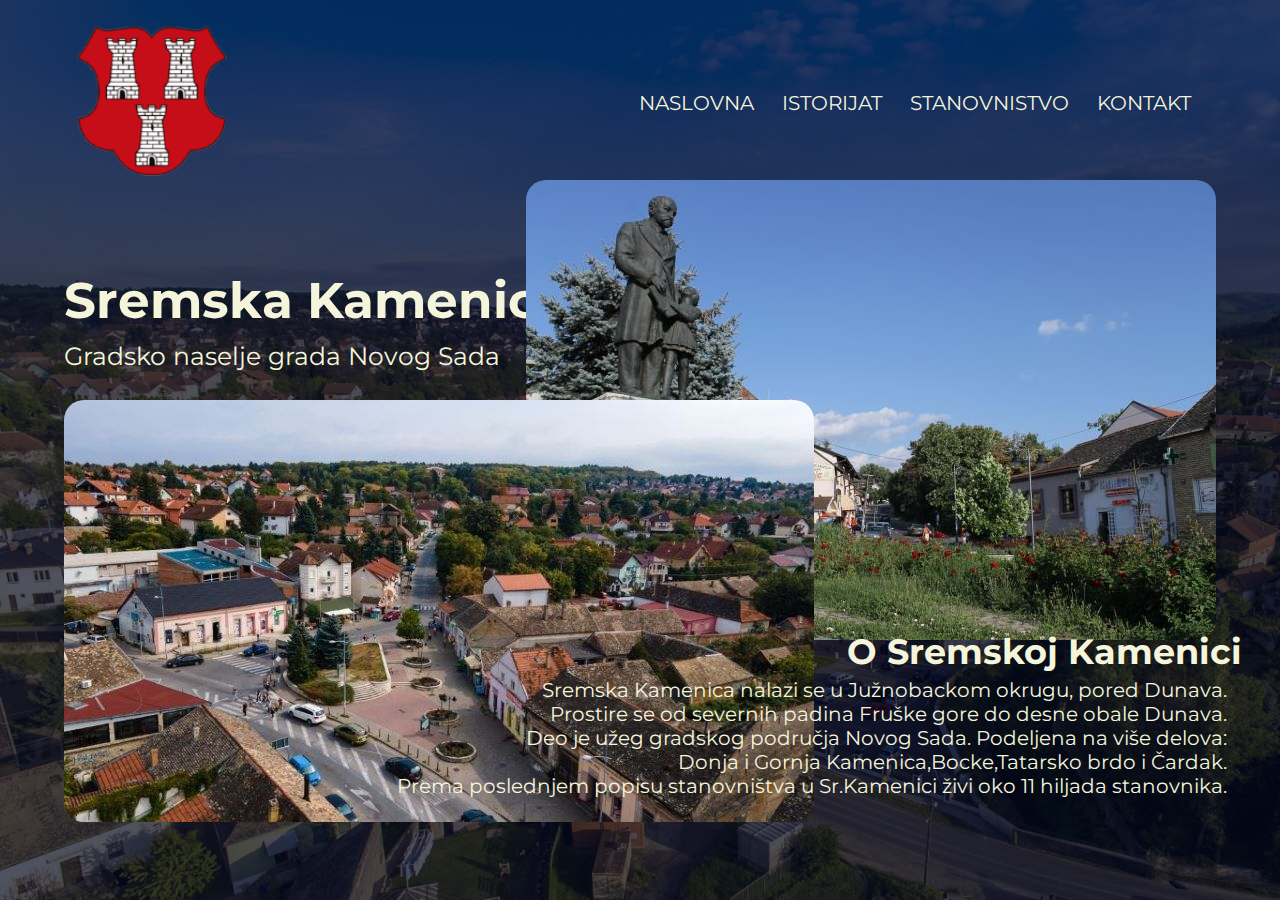
<file: index.html>
<!DOCTYPE html>
<html lang="en">
<head>
    <meta charset="UTF-8">
    <meta http-equiv="X-UA-Compatible" content="IE=edge">
    <meta name="viewport" content="width=device-width, initial-scale=1.0">
    <title>Sremska Kamenica</title>
    <link rel="stylesheet" href="style.css">
    <link rel="preconnect" href="https://fonts.gstatic.com" crossorigin>
   <link href="https://fonts.googleapis.com/css2?family=Montserrat&display=swap" rel="stylesheet">
</head>
<body>
    <section class="header">
    <nav>
        <a href="index.html"><img src="slike/logo kamenica.png"></a>
        <div class="linkovi">
            <ul class="nav-link">
                <li><a href="index.html">NASLOVNA</a></li>
                <li><a href="istorijat.html">ISTORIJAT</a></li>
                <li><a href="stanovnistvo.html">STANOVNISTVO</a></li>
                <li><a href="kontakt.html">KONTAKT</a></li>
            </ul>
    </div>
    </nav>
<div class="text-box">
    <h1>Sremska Kamenica</h1>
    <p>Gradsko naselje grada Novog Sada</p>
</div>
<div class="slika1">
    <img src="slike/kame.jpg">
</div>
<div class="slika2">
    <img src="slike/sr.kamenica.jpg">
</div>
<div class="text2">
    <h1>O Sremskoj Kamenici</h1>
    <p>Sremska Kamenica nalazi se u Južnobackom okrugu, pored Dunava.<br>
        Prostire se od severnih padina Fruške gore do desne obale Dunava.<br>
        Deo je užeg gradskog područja Novog Sada.
        Podeljena na više delova:<br>
        Donja i Gornja Kamenica,Bocke,Tatarsko brdo i Čardak.<br>
        Prema poslednjem popisu stanovništva u Sr.Kamenici živi oko 11 hiljada stanovnika.</p>
</div>
    </section>


</body>
</html>
</file>
<file: style.css>
*{
    margin:0;
    padding:0;
    font-family: 'Montserrat', sans-serif;
}
.header{
    min-height:100vh;
    width:100%;
    background-image:linear-gradient(rgba(4,9,30,0.7),rgba(4,9,30,0.7)),url(slike/pozadina.jpg);
    background-position: center;
    background-size:cover;
    position:relative;
}
nav{
    display:flex;
    padding: 2% 6%;
    justify-content:space-between ;
    align-items:center;
}

nav img{
    width:150px;
    left:3px;
}
.linkovi{
    flex:1;
    text-align: right;
}
.linkovi ul li{
    list-style: none;
    display: inline-block;
    padding:8px 12px;
    position:relative
}
.linkovi ul li a{
    color:beige;
    text-decoration: none;
    font-size: 20px;
}
.linkovi ul li a:hover{
    color:rgb(238, 12, 12);
    transition:0.5s;
}
.text-box{
    width:80%;
    left:5%;
    top:30%;
    color:beige;
    position:absolute;

}
.text-box h1{
    font-size: 50px;
}
.text-box p{
    font-size:25px;
    margin:10px 0 40px;
    color:beige;
}
.text2{
    right:3%;
    width:80%;
    top:70%;
    color:beige;
    position:absolute;
}
.text2 h1{
    text-align:right;
    font-size:35px;
}
.text2 p{
    text-align:right;
    font-size:20px;
    margin:5px 15px;
    color:beige;
}
.slika1{
    position:absolute;
    top:20%;
    right:5%;
    height:50px;
}

.slika2{
    position:absolute;
    bottom: 50%;
    left: 5%;
    height:50px;
}

.slika2 img{
    border-radius: 20px;
}

.slika1 img {
    border-radius: 20px;
}
/*---------istorijat----------*/
</file>
